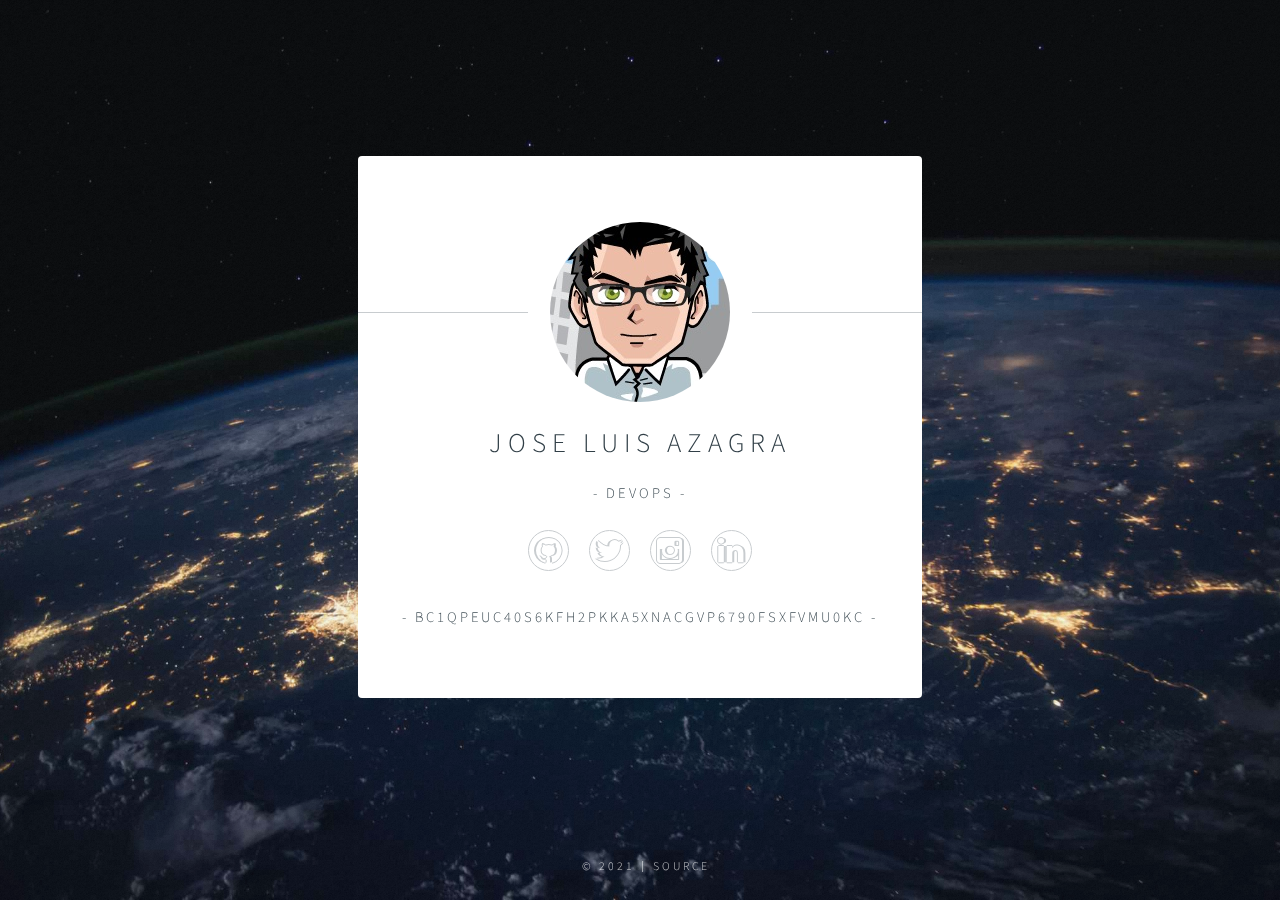
<file: index.html>
<!DOCTYPE HTML>

<html lang="en-us">
<html>
	<head>
	<title>Jose Luis Azagra</title>
	<meta charset="utf-8" />
	<meta name="google-site-verification" content="HBVesBDidJg9jEZsn3wcYMlPI2TqOSIboMv2X2sh4aE" />
        
	<!-- Google Analytics -->
        <script async src="https://www.googletagmanager.com/gtag/js?id=UA-127225899-1"></script>
        <script>
            window.dataLayer = window.dataLayer || [];
            function gtag(){dataLayer.push(arguments);}
            gtag('js', new Date());
            gtag('config', 'UA-127225899-1');
        </script>
        <!-- End Google Analytics -->
        
	<!-- Google Tag Manager -->
        <script>(function(w,d,s,l,i){w[l]=w[l]||[];w[l].push({'gtm.start': new Date().getTime(),event:'gtm.js'});var f=d.getElementsByTagName(s)[0],j=d.createElement(s),dl=l!='dataLayer'?'&l='+l:'';j.async=true;j.src='https://www.googletagmanager.com/gtm.js?id='+i+dl;f.parentNode.insertBefore(j,f);})(window,document,'script','dataLayer','GTM-TXJG4Q8');</script>
        <!-- End Google Tag Manager -->
        
	<meta name="description" content="Welcome personal page" />
    	<meta name="author" content="Jose Luis Azagra" />
    	<meta name="copyright" content="Copyright 2021 | Jose Luis Azagra" />
    	<meta name="robots" content="index"/>
    	<meta name="theme-color" content="#162737">
    	<meta name="viewport" content="width=device-width, initial-scale=1" />
    	<meta name="apple-mobile-web-app-status-bar-style" content="black-translucent">
	<meta property="twitter:creator" content="@azagramac">
	<link rel="icon" href="images/icons/favicon.ico" type="image/x-icon" />
	<link rel="apple-touch-icon-precomposed" href="images/icons/apple-touch-icon-precomposed.png" />
	<link rel="stylesheet" type="text/css" href="assets/css/main.css" />
	<link rel="bitcoin" href="bitcoin:bc1qpeuc40s6kfh2pkka5xnacgvp6790fsxfvmu0kc" />
        <noscript><link rel="stylesheet" type="text/css" href="assets/css/noscript.css" /></noscript>
	<style>
		body {
			height: 100%;
			background-color: #ffffff;
			background-image: url("images/overlay.png"), url("images/backgrounds/1.jpeg");
			background-image: url("images/overlay.png"), url("images/backgrounds/bg1.jpg");
			background-image: url("images/overlay.png"), url("images/backgrounds/bg2.jpg");
			background-image: url("images/overlay.png"), url("images/backgrounds/bg3.jpg");
			background-image: url("images/overlay.png"), url("images/backgrounds/bg4.png");
			background-image: url("images/overlay.png"), url("images/backgrounds/bg5.jpg");
			background-repeat: repeat,	repeat,		no-repeat;
			background-size: 100px 100px, 	cover,		cover;
			background-position: top left,	center center,	bottom center;
			background-attachment: fixed,	fixed,		fixed;
		}
	</style>
	<meta name="generator" content="Hugo 0.15" />
	</head>
	<body class="is-loading">
		<div id="wrapper">
			<section id="main">
				<header>
					<span class="avatar"><img src="images/avatars/jose.jpg" alt="" /></span>
					<h1>Jose Luis Azagra</h1>
					<p>- DevOps -</p>
				</header>
				
				<footer>
					<ul class="icons">
					<li><a href="https://github.com/azagramac" class="fa-github">Github</a></li>
					<li><a href="https://twitter.com/azagramac" class="fa-twitter">Twitter</a></li>
					<li><a href="https://pixelfed.social/azagramac" class="fa-instagram">Pixelfed</a></li>
					<li><a href="https://www.linkedin.com/in/joselazagra/" class="fa-linkedin">Linked In</a></li>
					</ul>
					<p>- <a href="bitcoin:bc1qpeuc40s6kfh2pkka5xnacgvp6790fsxfvmu0kc">bc1qpeuc40s6kfh2pkka5xnacgvp6790fsxfvmu0kc</a> -</p>
				</footer>
			</section>
			
				<footer id="footer">
					<ul class="copyright">
					<li>&copy; 2021</li>
					<li><a href="https://github.com/azagramac/azagra.me">Source</a></li>
					</ul>
				</footer>
		</div>
		<script>
			if ('addEventListener' in window) {
				window.addEventListener('load', function() { document.body.className = document.body.className.replace(/\bis-loading\b/, ''); });
				document.body.className += (navigator.userAgent.match(/(MSIE|rv:11\.0)/) ? ' is-ie' : '');
			}
		</script>
	</body>
</html>
</file>
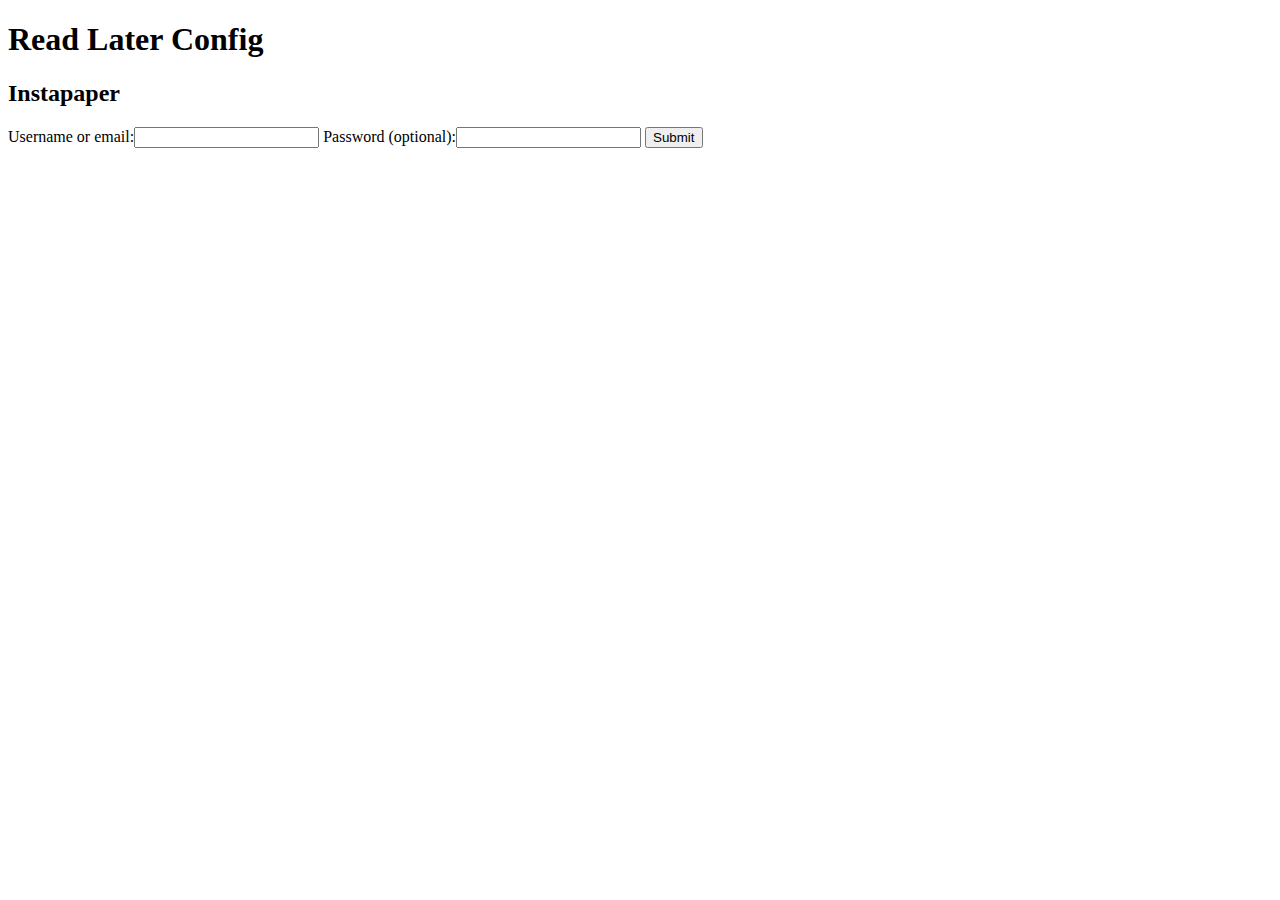
<file: html/hn.html>
<!DOCTYPE html>
<html>
<head>
	<title>Config</title>
	 <script src="http://ajax.googleapis.com/ajax/libs/jquery/1.10.2/jquery.min.js"></script>
	 <script>
	$(function (){

		var text = window.location.hash

		var json = JSON.parse(decodeURIComponent(text.replace('#', '')))
		if (json.instapaper){

			$('#user').val(json.instapaper.username)
			$('#password').val(json.instapaper.password)
		}

		var serialize = function(obj) {
		  var str = [];
		  for(var p in obj)
		     str.push(encodeURIComponent(p) + "=" + encodeURIComponent(obj[p]));
		  return str.join("&");
		}


		$('#instasubmit').click(function (e){

			var user = $('#user').val()
			var password = $('#password').val()
			var d = {username:user, password:password}

			var json = JSON.stringify({instapaper:d})
			var uri = "pebblejs://close#"+json
			console.log(uri)
			document.location = uri


			//Frontend check won't work, doing it Pebble side sending alerts to phone
			/*
			var url = "https://www.instapaper.com/api/authenticate"


			var req = new XMLHttpRequest();
			req.onload = function (e){

				if (this.readyState == 4 && this.status == 200){

					var json = JSON.stringify({instapaper:d})
					var uri = "pebblejs://close#"+json
					console.log(uri)
					document.location = uri
				}
				else {
					$('#fail').text('Incorrect data')
					$('#password').val('')
				}
			}
			req.open('GET', url+'?'+serialize(d), true)
			req.send()
			*/
			
			
		})
	})
	 </script>
</head>
<body>
	<h1>Read Later Config</h1>
		<h2>Instapaper</h2>
		<p id="fail" style="color:red"></p>
		<label>Username or email:</label><input type="text" id="user"></input>
		<label>Password (optional):</label><input type="password" id="password"></input>
		<button id="instasubmit">Submit</button>
</body>
</html>
</file>
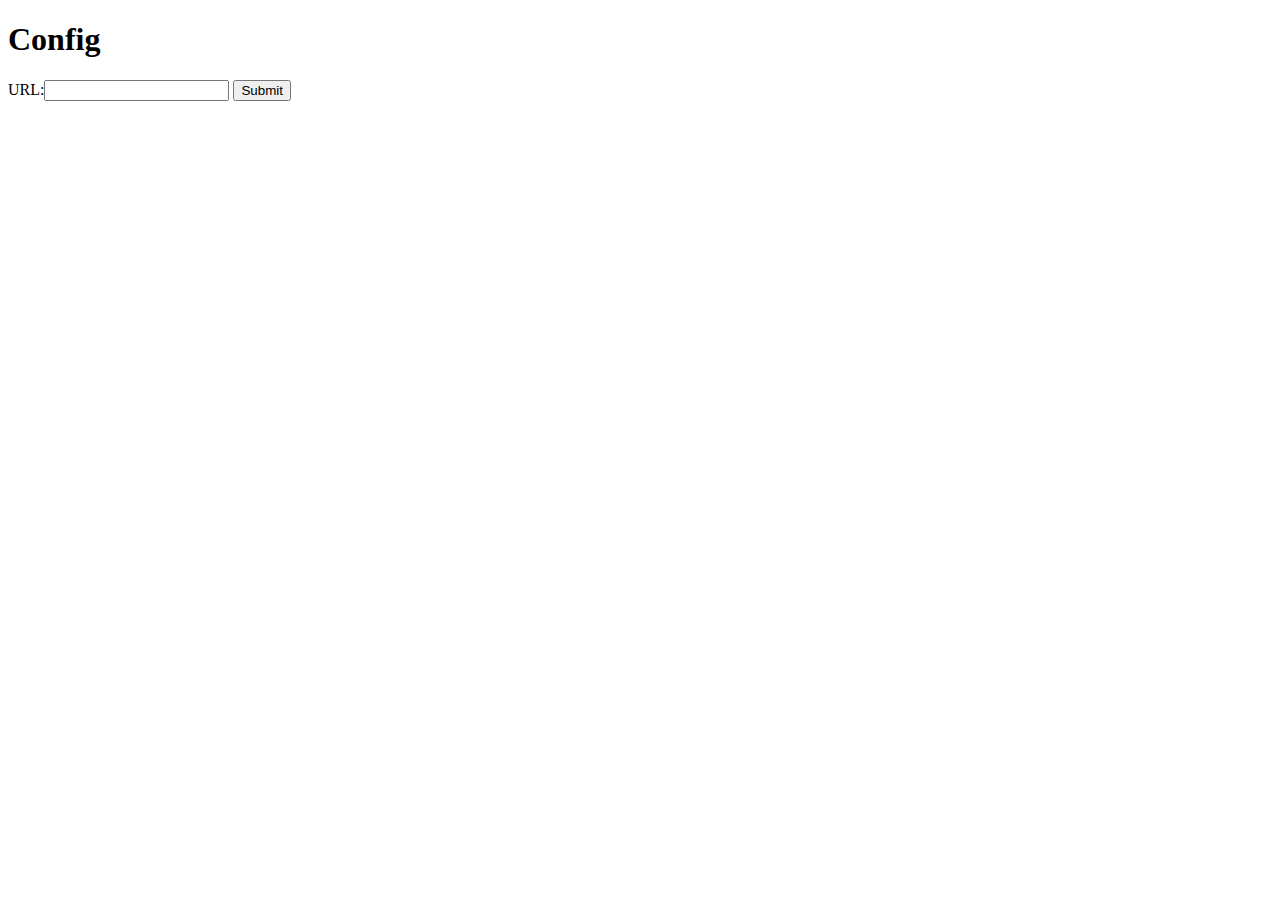
<file: html/pebble.html>
<!DOCTYPE html>
<html>
<head>
	<title>Config</title>
	 <script src="http://ajax.googleapis.com/ajax/libs/jquery/1.10.2/jquery.min.js"></script>
	 <script>
	$(function (){

		var text = window.location.hash
		$('#submit').click(function (e){

			var text = $('#url').val()
			var json = JSON.stringify({url:text})
			var uri = "pebblejs://close#"+json

			console.log(uri)
			document.location = uri
			
		})
	})
	 </script>
</head>
<body>
	<h1>Config</h1>
	
		<label>URL:</label><input type="text" id="url"></input>
		<button id="submit">Submit</button>
</body>
</html>
</file>
<file: assets/css/noscript.css>
/*
	Identity by HTML5 UP
	html5up.net | @n33co
	Free for personal and commercial use under the CCA 3.0 license (html5up.net/license)
*/
/* Basic */
body:after {
  display: none; }

/* Main */
#main {
  -moz-transform: none !important;
  -webkit-transform: none !important;
  -ms-transform: none !important;
  transform: none !important;
  opacity: 1 !important; }

/*# sourceMappingURL=noscript.css.map */
</file>
<file: assets/css/main.css>
@charset "UTF-8";
@import url(font-awesome.min.css);
@import url("//fonts.googleapis.com/css?family=Source+Sans+Pro:300");
/*
	Identity by HTML5 UP
	html5up.net | @n33co
	Free for personal and commercial use under the CCA 3.0 license (html5up.net/license)
*/
/* Reset */
html, body, div, span, applet, object, iframe, h1, h2, h3, h4, h5, h6, p, blockquote, pre, a, abbr, acronym, address, big, cite, code, del, dfn, em, img, ins, kbd, q, s, samp, small, strike, strong, sub, sup, tt, var, b, u, i, center, dl, dt, dd, ol, ul, li, fieldset, form, label, legend, table, caption, tbody, tfoot, thead, tr, th, td, article, aside, canvas, details, embed, figure, figcaption, footer, header, hgroup, menu, nav, output, ruby, section, summary, time, mark, audio, video {
  margin: 0;
  padding: 0;
  border: 0;
  font-size: 100%;
  font: inherit;
  vertical-align: baseline; }

article, aside, details, figcaption, figure, footer, header, hgroup, menu, nav, section {
  display: block; }

body {
  line-height: 1; }

ol, ul {
  list-style: none; }

blockquote, q {
  quotes: none; }

blockquote:before, blockquote:after, q:before, q:after {
  content: '';
  content: none; }

table {
  border-collapse: collapse;
  border-spacing: 0; }

body {
  -webkit-text-size-adjust: none; }

/* Box Model */
*, *:before, *:after {
  -moz-box-sizing: border-box;
  -webkit-box-sizing: border-box;
  box-sizing: border-box; }

/* Basic */
@media screen and (max-width: 480px) {
  html, body {
    min-width: 320px; } }
body.is-loading *, body.is-loading *:before, body.is-loading *:after {
  -moz-animation: none !important;
  -webkit-animation: none !important;
  -ms-animation: none !important;
  animation: none !important;
  -moz-transition: none !important;
  -webkit-transition: none !important;
  -ms-transition: none !important;
  transition: none !important; }

html {
  height: 100%; }

body {
  height: 100%;
  background-color: #ffffff;
  background-image: url("images/overlay.png");
  background-repeat: repeat,			no-repeat,			no-repeat;
  background-size: 100px 100px,	cover,				cover;
  background-position: top left,		center center,		bottom center;
  background-attachment: fixed,			fixed,				fixed; }
  body:after {
    content: '';
    display: block;
    position: fixed;
    top: 0;
    left: 0;
    width: 100%;
    height: inherit;
    opacity: 0;
    z-index: 1;
    background-color: #ffffff;
    background-image: url("images/overlay.png");
    background-repeat: repeat,			no-repeat;
    background-size: 100px 100px,	cover;
    background-position: top left,		center center;
    -moz-transition: opacity 1.75s ease-out;
    -webkit-transition: opacity 1.75s ease-out;
    -ms-transition: opacity 1.75s ease-out;
    transition: opacity 1.75s ease-out; }
  body.is-loading:after {
    opacity: 1; }

/* Type */
body, input, select, textarea {
  color: #414f57;
  font-family: "Source Sans Pro", Helvetica, sans-serif;
  font-size: 14pt;
  font-weight: 300;
  line-height: 2;
  letter-spacing: 0.2em;
  text-transform: uppercase; }
  @media screen and (max-width: 1680px) {
    body, input, select, textarea {
      font-size: 11pt; } }
  @media screen and (max-width: 480px) {
    body, input, select, textarea {
      font-size: 10pt;
      line-height: 1.75; } }

a {
  -moz-transition: color 0.2s ease, border-color 0.2s ease;
  -webkit-transition: color 0.2s ease, border-color 0.2s ease;
  -ms-transition: color 0.2s ease, border-color 0.2s ease;
  transition: color 0.2s ease, border-color 0.2s ease;
  color: inherit;
  text-decoration: none; }
  a:before {
    -moz-transition: color 0.2s ease, text-shadow 0.2s ease;
    -webkit-transition: color 0.2s ease, text-shadow 0.2s ease;
    -ms-transition: color 0.2s ease, text-shadow 0.2s ease;
    transition: color 0.2s ease, text-shadow 0.2s ease; }
  a:hover {
    color: #1abc9c; }

strong, b {
  color: #313f47; }

em, i {
  font-style: italic; }

p {
  margin: 0 0 1.5em 0; }

h1, h2, h3, h4, h5, h6 {
  color: #313f47;
  line-height: 1.5;
  margin: 0 0 0.75em 0; }
  h1 a, h2 a, h3 a, h4 a, h5 a, h6 a {
    color: inherit;
    text-decoration: none; }

h1 {
  font-size: 1.85em;
  letter-spacing: 0.22em;
  margin: 0 0 0.525em 0; }

h2 {
  font-size: 1.25em; }

h3 {
  font-size: 1em; }

h4 {
  font-size: 1em; }

h5 {
  font-size: 1em; }

h6 {
  font-size: 1em; }

@media screen and (max-width: 480px) {
  h1 {
    font-size: 1.65em; } }
sub {
  font-size: 0.8em;
  position: relative;
  top: 0.5em; }

sup {
  font-size: 0.8em;
  position: relative;
  top: -0.5em; }

hr {
  border: 0;
  border-bottom: solid 1px #c8cccf;
  margin: 3em 0; }

/* Form */
form {
  margin: 0 0 1.5em 0; }
  form > .field {
    margin: 0 0 1.5em 0; }
    form > .field > :last-child {
      margin-bottom: 0; }

label {
  color: #313f47;
  display: block;
  font-size: 0.9em;
  margin: 0 0 0.75em 0; }

input[type="text"],
input[type="password"],
input[type="email"],
input[type="tel"],
select,
textarea {
  -moz-appearance: none;
  -webkit-appearance: none;
  -ms-appearance: none;
  appearance: none;
  border-radius: 4px;
  border: solid 1px #c8cccf;
  color: inherit;
  display: block;
  outline: 0;
  padding: 0 1em;
  text-decoration: none;
  width: 100%; }
  input[type="text"]:invalid,
  input[type="password"]:invalid,
  input[type="email"]:invalid,
  input[type="tel"]:invalid,
  select:invalid,
  textarea:invalid {
    box-shadow: none; }
  input[type="text"]:focus,
  input[type="password"]:focus,
  input[type="email"]:focus,
  input[type="tel"]:focus,
  select:focus,
  textarea:focus {
    border-color: #1abc9c; }

.select-wrapper {
  text-decoration: none;
  display: block;
  position: relative; }
  .select-wrapper:before {
    content: "";
    -moz-osx-font-smoothing: grayscale;
    -webkit-font-smoothing: antialiased;
    font-family: FontAwesome;
    font-style: normal;
    font-weight: normal;
    text-transform: none !important; }
  .select-wrapper:before {
    color: #c8cccf;
    display: block;
    height: 2.75em;
    line-height: 2.75em;
    pointer-events: none;
    position: absolute;
    right: 0;
    text-align: center;
    top: 0;
    width: 2.75em; }
  .select-wrapper select::-ms-expand {
    display: none; }

input[type="text"],
input[type="password"],
input[type="email"],
select {
  height: 2.75em; }

textarea {
  padding: 0.75em 1em; }

input[type="checkbox"],
input[type="radio"] {
  -moz-appearance: none;
  -webkit-appearance: none;
  -ms-appearance: none;
  appearance: none;
  display: block;
  float: left;
  margin-right: -2em;
  opacity: 0;
  width: 1em;
  z-index: -1; }
  input[type="checkbox"] + label,
  input[type="radio"] + label {
    text-decoration: none;
    color: #414f57;
    cursor: pointer;
    display: inline-block;
    font-size: 1em;
    font-weight: 300;
    padding-left: 2.4em;
    padding-right: 0.75em;
    position: relative; }
    input[type="checkbox"] + label:before,
    input[type="radio"] + label:before {
      -moz-osx-font-smoothing: grayscale;
      -webkit-font-smoothing: antialiased;
      font-family: FontAwesome;
      font-style: normal;
      font-weight: normal;
      text-transform: none !important; }
    input[type="checkbox"] + label:before,
    input[type="radio"] + label:before {
      border-radius: 4px;
      border: solid 1px #c8cccf;
      content: '';
      display: inline-block;
      height: 1.65em;
      left: 0;
      line-height: 1.58125em;
      position: absolute;
      text-align: center;
      top: 0.15em;
      width: 1.65em; }
  input[type="checkbox"]:checked + label:before,
  input[type="radio"]:checked + label:before {
    color: #1abc9c;
    content: '\f00c'; }
  input[type="checkbox"]:focus + label:before,
  input[type="radio"]:focus + label:before {
    border-color: #1abc9c; }

input[type="checkbox"] + label:before {
  border-radius: 4px; }

input[type="radio"] + label:before {
  border-radius: 100%; }

::-webkit-input-placeholder {
  color: #616f77 !important;
  opacity: 1.0; }

:-moz-placeholder {
  color: #616f77 !important;
  opacity: 1.0; }

::-moz-placeholder {
  color: #616f77 !important;
  opacity: 1.0; }

:-ms-input-placeholder {
  color: #616f77 !important;
  opacity: 1.0; }

.formerize-placeholder {
  color: #616f77 !important;
  opacity: 1.0; }

/* Icon */
.icon {
  text-decoration: none;
  position: relative;
  border-bottom: none; }
  .icon:before {
    -moz-osx-font-smoothing: grayscale;
    -webkit-font-smoothing: antialiased;
    font-family: FontAwesome;
    font-style: normal;
    font-weight: normal;
    text-transform: none !important; }
  .icon > .label {
    display: none; }

/* List */
ol {
  list-style: decimal;
  margin: 0 0 1.5em 0;
  padding-left: 1.25em; }
  ol li {
    padding-left: 0.25em; }

ul {
  list-style: disc;
  margin: 0 0 1.5em 0;
  padding-left: 0em; }
  ul li {
    padding-left: 0.5em; }
  ul.alt {
    list-style: none;
    padding-left: 0; }
    ul.alt li {
      border-top: solid 1px #c8cccf;
      padding: 0.5em 0; }
      ul.alt li:first-child {
        border-top: 0;
        padding-top: 0; }
  ul.icons {
    cursor: default;
    list-style: none;
    padding-left: 0;
    margin-top: -0.675em; }
    ul.icons li {
      display: inline-block;
      padding: 0.675em 0.5em; }
      ul.icons li a {
        text-decoration: none;
        position: relative;
        display: block;
        width: 2.75em;
        height: 2.75em;
        border-radius: 100%;
        border: solid 1px #c8cccf;
        line-height: 2.75em;
        overflow: hidden;
        text-align: center;
        text-indent: 3.75em;
        white-space: nowrap; }
        ul.icons li a:before {
          -moz-osx-font-smoothing: grayscale;
          -webkit-font-smoothing: antialiased;
          font-family: FontAwesome;
          font-style: normal;
          font-weight: normal;
          text-transform: none !important; }
        ul.icons li a:before {
          color: #ffffff;
          text-shadow: 1.25px 0px 0px #c8cccf, -1.25px 0px 0px #c8cccf, 0px 1.25px 0px #c8cccf, 0px -1.25px 0px #c8cccf; }
        ul.icons li a:hover:before {
          text-shadow: 1.25px 0px 0px #1abc9c, -1.25px 0px 0px #1abc9c, 0px 1.25px 0px #1abc9c, 0px -1.25px 0px #1abc9c; }
        ul.icons li a:before {
          position: absolute;
          top: 0;
          left: 0;
          width: inherit;
          height: inherit;
          font-size: 1.85rem;
          line-height: inherit;
          text-align: center;
          text-indent: 0; }
        ul.icons li a:hover {
          border-color: #1abc9c; }
    @media screen and (max-width: 480px) {
      ul.icons li a:before {
        font-size: 1.5rem; } }
  ul.actions {
    cursor: default;
    list-style: none;
    padding-left: 0; }
    ul.actions li {
      display: inline-block;
      padding: 0 0em 0 0;
      vertical-align: middle; }
      ul.actions li:last-child {
        padding-right: 0; }

dl {
  margin: 0 0 1.5em 0; }
  dl dt {
    display: block;
    margin: 0 0 0.75em 0; }
  dl dd {
    margin-left: 1.5em; }

/* Button */
input[type="submit"],
input[type="reset"],
input[type="button"],
button,
.button {
  -moz-appearance: none;
  -webkit-appearance: none;
  -ms-appearance: none;
  appearance: none;
  -moz-transition: background-color 0.2s ease-in-out, border-color 0.2s ease-in-out, color 0.2s ease-in-out;
  -webkit-transition: background-color 0.2s ease-in-out, border-color 0.2s ease-in-out, color 0.2s ease-in-out;
  -ms-transition: background-color 0.2s ease-in-out, border-color 0.2s ease-in-out, color 0.2s ease-in-out;
  transition: background-color 0.2s ease-in-out, border-color 0.2s ease-in-out, color 0.2s ease-in-out;
  display: inline-block;
  height: 2.75em;
  line-height: 2.75em;
  padding: 0 1.5em;
  background-color: transparent;
  border-radius: 4px;
  border: solid 1px #c8cccf;
  color: #414f57 !important;
  cursor: pointer;
  text-align: center;
  text-decoration: none;
  white-space: nowrap; }
  input[type="submit"]:hover,
  input[type="reset"]:hover,
  input[type="button"]:hover,
  button:hover,
  .button:hover {
    border-color: #1abc9c;
    color: #1abc9c !important; }
  input[type="submit"].icon,
  input[type="reset"].icon,
  input[type="button"].icon,
  button.icon,
  .button.icon {
    padding-left: 1.35em; }
    input[type="submit"].icon:before,
    input[type="reset"].icon:before,
    input[type="button"].icon:before,
    button.icon:before,
    .button.icon:before {
      margin-right: 0.5em; }
  input[type="submit"].fit,
  input[type="reset"].fit,
  input[type="button"].fit,
  button.fit,
  .button.fit {
    display: block;
    width: 100%;
    margin: 0 0 0.75em 0; }
  input[type="submit"].small,
  input[type="reset"].small,
  input[type="button"].small,
  button.small,
  .button.small {
    font-size: 0.8em; }
  input[type="submit"].big,
  input[type="reset"].big,
  input[type="button"].big,
  button.big,
  .button.big {
    font-size: 1.35em; }
  input[type="submit"].disabled, input[type="submit"]:disabled,
  input[type="reset"].disabled,
  input[type="reset"]:disabled,
  input[type="button"].disabled,
  input[type="button"]:disabled,
  button.disabled,
  button:disabled,
  .button.disabled,
  .button:disabled {
    -moz-pointer-events: none;
    -webkit-pointer-events: none;
    -ms-pointer-events: none;
    pointer-events: none;
    opacity: 0.5; }

/* Main */
#main {
  position: relative;
  max-width: 100%;
  min-width: 27em;
  padding: 4.5em 3em 3em 3em ;
  background: #ffffff;
  border-radius: 4px;
  cursor: default;
  opacity: 1.0;
  text-align: center;
  -moz-transform-origin: 50% 50%;
  -webkit-transform-origin: 50% 50%;
  -ms-transform-origin: 50% 50%;
  transform-origin: 50% 50%;
  -moz-transform: rotateX(0deg);
  -webkit-transform: rotateX(0deg);
  -ms-transform: rotateX(0deg);
  transform: rotateX(0deg);
  -moz-transition: opacity 1s ease, -moz-transform 1s ease;
  -webkit-transition: opacity 1s ease, -webkit-transform 1s ease;
  -ms-transition: opacity 1s ease, -ms-transform 1s ease;
  transition: opacity 1s ease, transform 1s ease; }
  #main .avatar {
    position: relative;
    display: block;
    margin-bottom: 1.5em; }
    #main .avatar img {
      display: block;
      margin: 0 auto;
      border-radius: 100%;
      box-shadow: 0 0 0 1.5em #ffffff; }
    #main .avatar:before {
      content: '';
      display: block;
      position: absolute;
      top: 50%;
      left: -3em;
      width: calc(100% + 6em);
      height: 1px;
      z-index: -1;
      background: #c8cccf; }
  @media screen and (max-width: 480px) {
    #main {
      min-width: 0;
      width: 100%;
      padding: 4em 2em 2.5em 2em ; }
      #main .avatar:before {
        left: -2em;
        width: calc(100% + 4em); } }
  body.is-loading #main {
    opacity: 0.0;
    -moz-transform: rotateX(20deg);
    -webkit-transform: rotateX(20deg);
    -ms-transform: rotateX(20deg);
    transform: rotateX(20deg); }
  #main #buttons {
    -moz-align-self: -moz-flex-end;
    -webkit-align-self: -webkit-flex-end;
    -ms-align-self: -ms-flex-end;
    align-self: flex-end;
    width: 100%;
    padding: 1.5em 0 0 0;
    cursor: default;
    text-align: center; }
  #main .buttons {
    margin: 0;
    padding: 0;
    font-size: 0.9em;
    list-style: none; }
    #main .buttons li {
      display: inline-block;
      margin: 0 0 0 0.2em;
      padding: 0 0 0 0.85em;
      border-left: solid 1px rgba(0, 0, 0, 0.5);
      line-height: 1; }
      #main .buttons li:first-child {
        border-left: 0; }

/* Footer */
#footer {
  -moz-align-self: -moz-flex-end;
  -webkit-align-self: -webkit-flex-end;
  -ms-align-self: -ms-flex-end;
  align-self: flex-end;
  width: 100%;
  padding: 1.5em 0 0 0;
  color: rgba(255, 255, 255, 0.75);
  cursor: default;
  text-align: center; }
  #footer .copyright {
    margin: 0;
    padding: 0;
    font-size: 0.8em;
    list-style: none; }
    #footer .copyright li {
      display: inline-block;
      margin: 0 0 0 0.2em;
      padding: 0 0 0 0.85em;
      border-left: solid 1px rgba(255, 255, 255, 0.5);
      line-height: 1; }
      #footer .copyright li:first-child {
        border-left: 0; }

/* Wrapper */
#wrapper {
  display: -moz-flex;
  display: -webkit-flex;
  display: -ms-flex;
  display: flex;
  -moz-align-items: center;
  -webkit-align-items: center;
  -ms-align-items: center;
  align-items: center;
  -moz-justify-content: space-between;
  -webkit-justify-content: space-between;
  -ms-justify-content: space-between;
  justify-content: space-between;
  -moz-flex-direction: column;
  -webkit-flex-direction: column;
  -ms-flex-direction: column;
  flex-direction: column;
  -moz-perspective: 1000px;
  -webkit-perspective: 1000px;
  -ms-perspective: 1000px;
  perspective: 1000px;
  position: relative;
  min-height: 100%;
  padding: 1.5em;
  z-index: 2; }
  #wrapper > * {
    z-index: 1; }
  #wrapper:before {
    content: '';
    display: block; }
  @media screen and (max-width: 360px) {
    #wrapper {
      padding: 0.75em; } }
  body.is-ie #wrapper {
    height: 100%; }

/*# sourceMappingURL=main.css.map */
</file>
